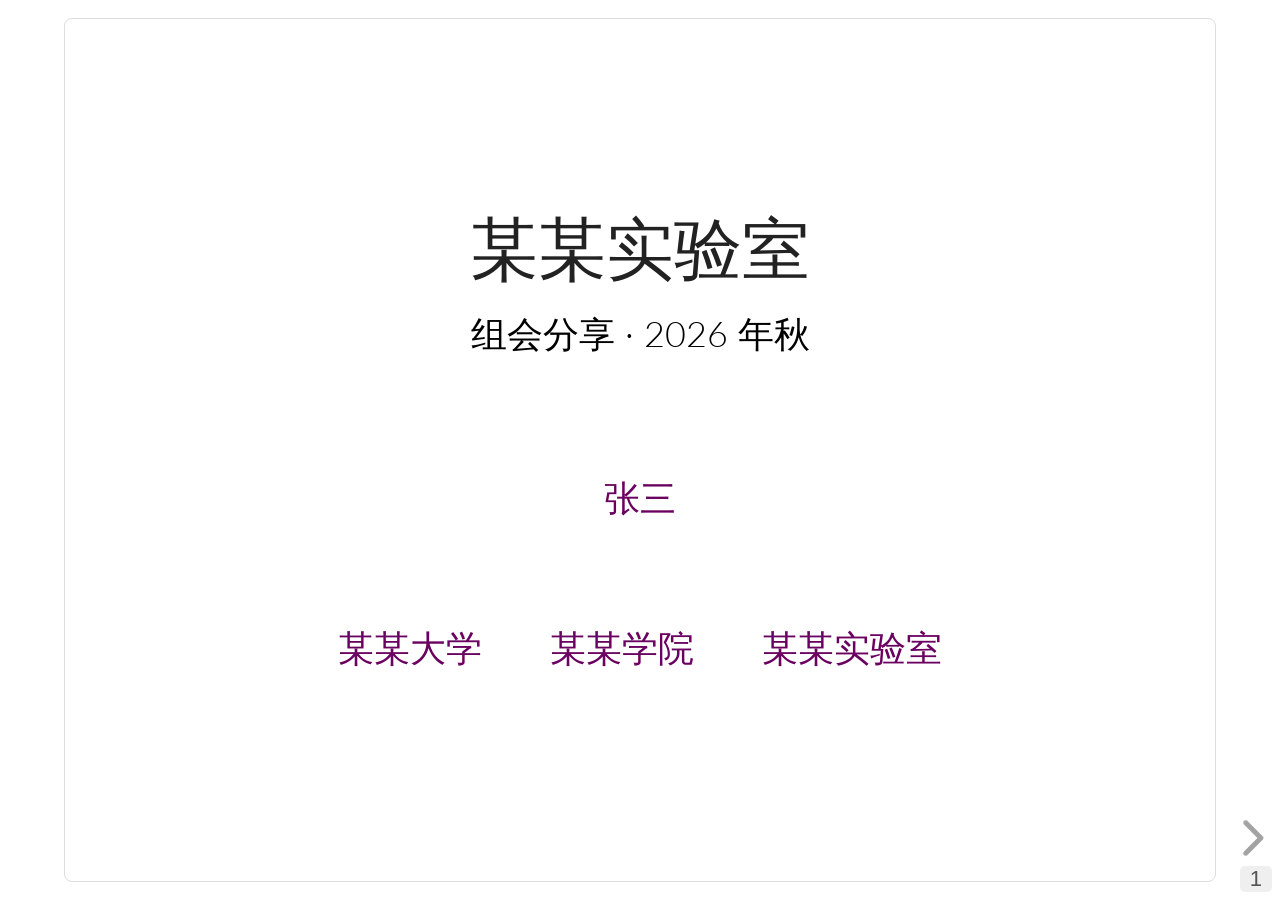
<file: index.html>
<!DOCTYPE html>
<html lang="zh-CN">

<head>
    <meta charset="UTF-8">
    <meta name="viewport"
        content="width=device-width, user-scalable=no, initial-scale=1.0, maximum-scale=1.0, minimum-scale=1.0">
    <meta http-equiv="X-UA-Compatible" content="ie=edge">
    <link href="./static/css/base.css" rel="stylesheet">
    <link href="./static/css/tailwind.min.css" rel="stylesheet">
    <link href="https://fonts.font.im/css?family=Source+Serif+Pro%7CLato%7CInconsolata" rel="stylesheet"
        type="text/css">
    <title> 某某实验室 · 组会分享 </title>
    <!-- browser favicon -->
    <link rel="shortcut icon" href="./static/img/favicon.png">
    <style>
        .font-sans {
            font-family: 'Lato', 'SimHei', 'STHeiti', 'SimHei', 'Serif';
        }

        .font-serif {
            font-family: 'Source Serif Pro', 'Songti SC', 'SimSun', 'Serif', serif;
        }
    </style>
    <!-- <link rel="stylesheet" href="https://jyywiki.cn/static/katex/katex.min.css">
    <script defer src="https://jyywiki.cn/static/katex/katex.min.js"></script> -->
    <link rel="stylesheet" href="./static/katex/katex.min.css">
    <script defer src="./static/katex/katex.min.js"></script>
    <!-- <script defer src="https://jyywiki.cn/static/katex/auto-render.min.js"
        integrity="sha384-+VBxd3r6XgURycqtZ117nYw44OOcIax56Z4dCRWbxyPt0Koah1uHoK0o4+/RRE05"
        crossorigin="anonymous"></script> -->
    <script defer src="./static/katex/auto-render.min.js"></script>
    <script>
        document.addEventListener("DOMContentLoaded", function () {
            renderMathInElement(document.body, {
                // customised options
                // &#8226; auto-render specific keys, e.g.:
                delimiters: [
                    { left: '$$', right: '$$', display: true },
                    { left: '$', right: '$', display: false },
                    { left: '\\(', right: '\\)', display: false },
                    { left: '\\[', right: '\\]', display: true }
                ],
                // &#8226; rendering keys, e.g.:
                throwOnError: false
            });
        });
    </script>

    <link rel="stylesheet" href="./static/reveal/reveal.css">
    <link rel="stylesheet" href="./static/reveal/theme/simple.css" id="theme">
    <link rel="stylesheet" href="./static/jyy/jyy.css">
    <!-- 换主题只需要改 custom.css：主色、字体、页码、控件都在里面 -->
    <link rel="stylesheet" href="./static/jyy/custom.css">

</head>

<body class="d-flex flex-column h-100">

    <div class="reveal">
        <div class="slides">
            <section><section><div class="center middle"><div style="width:100%"><div><h1 id="_1" class="text-2xl mt-2 font-sans">某某实验室</h1>
<p class="center font-serif my-1">组会分享 · 2026 年秋</p><p class="font-serif my-1">
    <include src="Slides_Author">
        <div class="py-16">
            <p class="font-serif my-1">
                <a href="https://example.com/" class="author-link" target="_blank" rel="noopener">
                    张三
                </a>
            </p>
        </div>
        <div class="row">
            
            <div class="author-affiliation">
                <a href="https://example.com/" class="author-link" target="_blank" rel="noopener">
                    <p class="font-serif my-1">
                        某某大学
                    </p>
                    
                </a>
            </div>
            
            <div class="author-affiliation">
                <a href="https://example.com/" class="author-link" target="_blank" rel="noopener">
                    <p class="font-serif my-1">
                        某某学院
                    </p>
                    
                </a>
            </div>
            
            <div class="author-affiliation">
                <a href="https://example.com/" class="author-link" target="_blank" rel="noopener">
                    <p class="font-serif my-1">
                        某某实验室
                    </p>
                    
                </a>
            </div>
            
        </div>
    </include>
</p></div></div></div></section></section><section><section><div class="center middle"><div style="width:100%"><div><h1 id="_1" class="text-2xl mt-2 font-sans">我们是谁</h1></div></div></div></section><section><div><h2 id="_1" class="text-xl mt-2 pb-2 font-sans">我是谁？</h2>
<p class="font-serif my-1"><img class="float-right" src="./static/img/1d51b7cbe9c4405fa38195cc9047a9f9.jpg" width="250px"/></p>
<p class="font-serif my-1"><del>努力成为卷王的临时工 ✖️</del> (<a href="https://example.com/">某某实验室</a> ✔)</p>
<ul class="list-disc font-serif">
<li class="ml-8">研究方向：[方向一] / [方向二]</li>
<li class="ml-8">[代表论文、项目或开源作品]</li>
<li class="ml-8">[一句你希望被记住的话]</li>
</ul>
<hr/>

<p class="font-serif my-1">[项目 / 组织]</p>
<ul class="list-disc font-serif">
<li class="ml-8">[一句话说明它解决了什么问题]</li>
</ul>
<hr/>

<p class="font-serif my-1">[教学 / 竞赛 / 社区]</p>
<ul class="list-disc font-serif">
<li class="ml-8">[一行一条，建议不超过三条]</li>
</ul></div></section><section><div><h2 id="_1" class="text-xl mt-2 pb-2 font-sans">我们在做什么</h2>
<ul class="list-disc font-serif">
<li class="ml-8"><strong>[方向一]</strong>：一句话说清楚问题、方法和结果</li>
<li class="ml-8"><strong>[方向二]</strong>：一句话说清楚问题、方法和结果</li>
<li class="ml-8"><strong>[方向三]</strong>：一句话说清楚问题、方法和结果</li>
</ul>
<hr/>

<p class="font-serif my-1">最近的代表工作</p>
<ul class="list-disc font-serif">
<li class="ml-8">[Paper / Project 1]：一句话贡献</li>
<li class="ml-8">[Paper / Project 2]：一句话贡献</li>
</ul></div></section></section><section><section><div class="center middle"><div style="width:100%"><div><h1 id="_1" class="text-2xl mt-2 font-sans">一些细节</h1></div></div></div></section><section><div><h2 id="_1" class="text-xl mt-2 pb-2 font-sans">代码可以直接放</h2>
<div class="codehilite"><pre class="bg-gray-100 overflow-x-auto rounded p-2 mb-2 mt-2"><span/><code><span class="k">def</span><span class="w"> </span><span class="nf">hello</span><span class="p">(</span><span class="n">name</span><span class="p">:</span> <span class="nb">str</span><span class="p">)</span> <span class="o">-&gt;</span> <span class="nb">str</span><span class="p">:</span>
<span class="w">    </span><span class="sd">"""幻灯片里的代码块会自动高亮。"""</span>
    <span class="k">return</span> <span class="sa">f</span><span class="s2">"hello, </span><span class="si">{</span><span class="n">name</span><span class="si">}</span><span class="s2">"</span>
</code></pre></div>

<ul class="list-disc font-serif">
<li class="ml-8">支持行内公式 $O(n\log n)$</li>
<li class="ml-8">支持列表、表格、引用、图片</li>
</ul></div></section><section><div><h2 id="_1" class="text-xl mt-2 pb-2 font-sans">公式也可以</h2>
<p class="font-serif my-1">$$
T(n) = 2T(n/2) + O(n) = O(n\log n)
$$</p>
<ul class="list-disc font-serif">
<li class="ml-8">用 <code>$...$</code> 写行内公式，用 <code>$$...$$</code> 写块级公式</li>
<li class="ml-8">渲染由本地 KaTeX 完成，不依赖网络</li>
</ul></div></section></section><section><section><div class="center middle"><div style="width:100%"><div><h1 id="_1" class="text-2xl mt-2 font-sans">加入我们</h1>
<h2 id="_2" class="text-xl mt-2 pb-2 font-sans">联系方式</h2>
<ul class="list-disc font-serif">
<li class="ml-8">邮箱：<code>you@example.com</code></li>
<li class="ml-8">主页：https://example.com</li>
<li class="ml-8">地址：某某大学某某楼 101</li>
</ul></div></div></div></section></section><section><section><div class="center middle"><div style="width:100%"><div><h1 id="_1" class="text-2xl mt-2 font-sans">谢谢</h1>
<p class="center font-serif my-1">欢迎提问 / 交流 / 合作</p></div></div></div></section></section>
        </div>
    </div>

    <script src="./static/reveal/reveal.js"></script>

    <script>
        Reveal.initialize({

            // 4:3 = 1024x768；如果要 16:9，改成 1280x720，
            // 同时把 jyy.css 里 .middle 的 height: 728px 改成 680px
            width: 1024, height: 768,

            // 'c' = 只显示当前页码；'c/t' = 当前页/总页数；true = 横.纵编号
            slideNumber: 'c',
            controlsTutorial: false,
            progress: false,
            hash: true,
            center: false,
            autoAnimateUnmatched: true,
            autoAnimateEasing: 'ease-out',
            autoAnimateDuration: 0.3,
            transitionSpeed: 'fast'
        });
    </script>
</body>

</html>
</file>
<file: static/css/base.css>
.watermark {
  position: fixed;
  opacity: 0.1;
  font-size: 128px;
  width: 100%;
  text-align: center;
  z-index: 1000;
  pointer-events: none;
}

.reveal .katex {
  font-size: 100%;
}

red { color: red; }
green { color: green; }
blue { color: blue; }

.codehilite .hll { background-color: #ffffcc }
.codehilite .c { color: #408080; font-style: italic } /* Comment */
.codehilite .err { border: 1px solid #FF0000 } /* Error */
.codehilite .k { color: #008000; font-weight: bold } /* Keyword */
.codehilite .o { color: #666666 } /* Operator */
.codehilite .ch { color: #408080; font-style: italic } /* Comment.Hashbang */
.codehilite .cm { color: #408080; font-style: italic } /* Comment.Multiline */
.codehilite .cp { color: #BC7A00 } /* Comment.Preproc */
.codehilite .cpf { color: #408080; font-style: italic } /* Comment.PreprocFile */
.codehilite .c1 { color: #408080; font-style: italic } /* Comment.Single */
.codehilite .cs { color: #408080; font-style: italic } /* Comment.Special */
.codehilite .gd { color: #A00000 } /* Generic.Deleted */
.codehilite .ge { font-style: italic } /* Generic.Emph */
.codehilite .gr { color: #FF0000 } /* Generic.Error */
.codehilite .gh { color: #000080; font-weight: bold } /* Generic.Heading */
.codehilite .gi { color: #00A000 } /* Generic.Inserted */
.codehilite .go { color: #888888 } /* Generic.Output */
.codehilite .gp { color: #000080; font-weight: bold } /* Generic.Prompt */
.codehilite .gs { font-weight: bold } /* Generic.Strong */
.codehilite .gu { color: #800080; font-weight: bold } /* Generic.Subheading */
.codehilite .gt { color: #0044DD } /* Generic.Traceback */
.codehilite .kc { color: #008000; font-weight: bold } /* Keyword.Constant */
.codehilite .kd { color: #008000; font-weight: bold } /* Keyword.Declaration */
.codehilite .kn { color: #008000; font-weight: bold } /* Keyword.Namespace */
.codehilite .kp { color: #008000 } /* Keyword.Pseudo */
.codehilite .kr { color: #008000; font-weight: bold } /* Keyword.Reserved */
.codehilite .kt { color: #B00040 } /* Keyword.Type */
.codehilite .m { color: #666666 } /* Literal.Number */
.codehilite .s { color: #BA2121 } /* Literal.String */
.codehilite .na { color: #7D9029 } /* Name.Attribute */
.codehilite .nb { color: #008000 } /* Name.Builtin */
.codehilite .nc { color: #0000FF; font-weight: bold } /* Name.Class */
.codehilite .no { color: #880000 } /* Name.Constant */
.codehilite .nd { color: #AA22FF } /* Name.Decorator */
.codehilite .ni { color: #999999; font-weight: bold } /* Name.Entity */
.codehilite .ne { color: #D2413A; font-weight: bold } /* Name.Exception */
.codehilite .nf { color: #0000FF } /* Name.Function */
.codehilite .nl { color: #A0A000 } /* Name.Label */
.codehilite .nn { color: #0000FF; font-weight: bold } /* Name.Namespace */
.codehilite .nt { color: #008000; font-weight: bold } /* Name.Tag */
.codehilite .nv { color: #19177C } /* Name.Variable */
.codehilite .ow { color: #AA22FF; font-weight: bold } /* Operator.Word */
.codehilite .w { color: #bbbbbb } /* Text.Whitespace */
.codehilite .mb { color: #666666 } /* Literal.Number.Bin */
.codehilite .mf { color: #666666 } /* Literal.Number.Float */
.codehilite .mh { color: #666666 } /* Literal.Number.Hex */
.codehilite .mi { color: #666666 } /* Literal.Number.Integer */
.codehilite .mo { color: #666666 } /* Literal.Number.Oct */
.codehilite .sa { color: #BA2121 } /* Literal.String.Affix */
.codehilite .sb { color: #BA2121 } /* Literal.String.Backtick */
.codehilite .sc { color: #BA2121 } /* Literal.String.Char */
.codehilite .dl { color: #BA2121 } /* Literal.String.Delimiter */
.codehilite .sd { color: #BA2121; font-style: italic } /* Literal.String.Doc */
.codehilite .s2 { color: #BA2121 } /* Literal.String.Double */
.codehilite .se { color: #BB6622; font-weight: bold } /* Literal.String.Escape */
.codehilite .sh { color: #BA2121 } /* Literal.String.Heredoc */
.codehilite .si { color: #BB6688; font-weight: bold } /* Literal.String.Interpol */
.codehilite .sx { color: #008000 } /* Literal.String.Other */
.codehilite .sr { color: #BB6688 } /* Literal.String.Regex */
.codehilite .s1 { color: #BA2121 } /* Literal.String.Single */
.codehilite .ss { color: #19177C } /* Literal.String.Symbol */
.codehilite .bp { color: #008000 } /* Name.Builtin.Pseudo */
.codehilite .fm { color: #0000FF } /* Name.Function.Magic */
.codehilite .vc { color: #19177C } /* Name.Variable.Class */
.codehilite .vg { color: #19177C } /* Name.Variable.Global */
.codehilite .vi { color: #19177C } /* Name.Variable.Instance */
.codehilite .vm { color: #19177C } /* Name.Variable.Magic */
.codehilite .il { color: #666666 } /* Literal.Number.Integer.Long */
</file>
<file: static/reveal/reveal.css>
/*!
* reveal.js 4.0.2
* https://revealjs.com
* MIT licensed
*
* Copyright (C) 2020 Hakim El Hattab, https://hakim.se
*/
.reveal .r-stretch,.reveal .stretch{max-width:none;max-height:none}.reveal pre.r-stretch code,.reveal pre.stretch code{height:100%;max-height:100%;box-sizing:border-box}.reveal .r-stack{display:grid}.reveal .r-stack>*{grid-area:1/1;margin:auto}.reveal .r-hstack,.reveal .r-vstack{display:flex}.reveal .r-vstack{flex-direction:column;align-items:center;justify-content:center}.reveal .r-hstack{flex-direction:row;align-items:center;justify-content:center}.reveal .items-stretch{align-items:stretch}.reveal .items-start{align-items:flex-start}.reveal .items-center{align-items:center}.reveal .items-end{align-items:flex-end}.reveal .justify-between{justify-content:space-between}.reveal .justify-around{justify-content:space-around}.reveal .justify-start{justify-content:flex-start}.reveal .justify-center{justify-content:center}.reveal .justify-end{justify-content:flex-end}html.reveal-full-page{width:100%;height:100%;height:100vh;height:calc(var(--vh,1vh) * 100);overflow:hidden}.reveal-viewport{height:100%;overflow:hidden;position:relative;line-height:1;margin:0;background-color:#fff;color:#000}.reveal .slides section .fragment{opacity:0;visibility:hidden;transition:all .2s ease;will-change:opacity}.reveal .slides section .fragment.visible{opacity:1;visibility:inherit}.reveal .slides section .fragment.disabled{transition:none}.reveal .slides section .fragment.grow{opacity:1;visibility:inherit}.reveal .slides section .fragment.grow.visible{transform:scale(1.3)}.reveal .slides section .fragment.shrink{opacity:1;visibility:inherit}.reveal .slides section .fragment.shrink.visible{transform:scale(.7)}.reveal .slides section .fragment.zoom-in{transform:scale(.1)}.reveal .slides section .fragment.zoom-in.visible{transform:none}.reveal .slides section .fragment.fade-out{opacity:1;visibility:inherit}.reveal .slides section .fragment.fade-out.visible{opacity:0;visibility:hidden}.reveal .slides section .fragment.semi-fade-out{opacity:1;visibility:inherit}.reveal .slides section .fragment.semi-fade-out.visible{opacity:.5;visibility:inherit}.reveal .slides section .fragment.strike{opacity:1;visibility:inherit}.reveal .slides section .fragment.strike.visible{text-decoration:line-through}.reveal .slides section .fragment.fade-up{transform:translate(0,40px)}.reveal .slides section .fragment.fade-up.visible{transform:translate(0,0)}.reveal .slides section .fragment.fade-down{transform:translate(0,-40px)}.reveal .slides section .fragment.fade-down.visible{transform:translate(0,0)}.reveal .slides section .fragment.fade-right{transform:translate(-40px,0)}.reveal .slides section .fragment.fade-right.visible{transform:translate(0,0)}.reveal .slides section .fragment.fade-left{transform:translate(40px,0)}.reveal .slides section .fragment.fade-left.visible{transform:translate(0,0)}.reveal .slides section .fragment.current-visible,.reveal .slides section .fragment.fade-in-then-out{opacity:0;visibility:hidden}.reveal .slides section .fragment.current-visible.current-fragment,.reveal .slides section .fragment.fade-in-then-out.current-fragment{opacity:1;visibility:inherit}.reveal .slides section .fragment.fade-in-then-semi-out{opacity:0;visibility:hidden}.reveal .slides section .fragment.fade-in-then-semi-out.visible{opacity:.5;visibility:inherit}.reveal .slides section .fragment.fade-in-then-semi-out.current-fragment{opacity:1;visibility:inherit}.reveal .slides section .fragment.highlight-blue,.reveal .slides section .fragment.highlight-current-blue,.reveal .slides section .fragment.highlight-current-green,.reveal .slides section .fragment.highlight-current-red,.reveal .slides section .fragment.highlight-green,.reveal .slides section .fragment.highlight-red{opacity:1;visibility:inherit}.reveal .slides section .fragment.highlight-red.visible{color:#ff2c2d}.reveal .slides section .fragment.highlight-green.visible{color:#17ff2e}.reveal .slides section .fragment.highlight-blue.visible{color:#1b91ff}.reveal .slides section .fragment.highlight-current-red.current-fragment{color:#ff2c2d}.reveal .slides section .fragment.highlight-current-green.current-fragment{color:#17ff2e}.reveal .slides section .fragment.highlight-current-blue.current-fragment{color:#1b91ff}.reveal:after{content:'';font-style:italic}.reveal iframe{z-index:1}.reveal a{position:relative}@keyframes bounce-right{0%,10%,25%,40%,50%{transform:translateX(0)}20%{transform:translateX(10px)}30%{transform:translateX(-5px)}}@keyframes bounce-left{0%,10%,25%,40%,50%{transform:translateX(0)}20%{transform:translateX(-10px)}30%{transform:translateX(5px)}}@keyframes bounce-down{0%,10%,25%,40%,50%{transform:translateY(0)}20%{transform:translateY(10px)}30%{transform:translateY(-5px)}}.reveal .controls{display:none;position:absolute;top:auto;bottom:12px;right:12px;left:auto;z-index:11;color:#000;pointer-events:none;font-size:10px}.reveal .controls button{position:absolute;padding:0;background-color:transparent;border:0;outline:0;cursor:pointer;color:currentColor;transform:scale(.9999);transition:color .2s ease,opacity .2s ease,transform .2s ease;z-index:2;pointer-events:auto;font-size:inherit;visibility:hidden;opacity:0;-webkit-appearance:none;-webkit-tap-highlight-color:transparent}.reveal .controls .controls-arrow:after,.reveal .controls .controls-arrow:before{content:'';position:absolute;top:0;left:0;width:2.6em;height:.5em;border-radius:.25em;background-color:currentColor;transition:all .15s ease,background-color .8s ease;transform-origin:.2em 50%;will-change:transform}.reveal .controls .controls-arrow{position:relative;width:3.6em;height:3.6em}.reveal .controls .controls-arrow:before{transform:translateX(.5em) translateY(1.55em) rotate(45deg)}.reveal .controls .controls-arrow:after{transform:translateX(.5em) translateY(1.55em) rotate(-45deg)}.reveal .controls .controls-arrow:hover:before{transform:translateX(.5em) translateY(1.55em) rotate(40deg)}.reveal .controls .controls-arrow:hover:after{transform:translateX(.5em) translateY(1.55em) rotate(-40deg)}.reveal .controls .controls-arrow:active:before{transform:translateX(.5em) translateY(1.55em) rotate(36deg)}.reveal .controls .controls-arrow:active:after{transform:translateX(.5em) translateY(1.55em) rotate(-36deg)}.reveal .controls .navigate-left{right:6.4em;bottom:3.2em;transform:translateX(-10px)}.reveal .controls .navigate-left.highlight{animation:bounce-left 2s 50 both ease-out}.reveal .controls .navigate-right{right:0;bottom:3.2em;transform:translateX(10px)}.reveal .controls .navigate-right .controls-arrow{transform:rotate(180deg)}.reveal .controls .navigate-right.highlight{animation:bounce-right 2s 50 both ease-out}.reveal .controls .navigate-up{right:3.2em;bottom:6.4em;transform:translateY(-10px)}.reveal .controls .navigate-up .controls-arrow{transform:rotate(90deg)}.reveal .controls .navigate-down{right:3.2em;bottom:-1.4em;padding-bottom:1.4em;transform:translateY(10px)}.reveal .controls .navigate-down .controls-arrow{transform:rotate(-90deg)}.reveal .controls .navigate-down.highlight{animation:bounce-down 2s 50 both ease-out}.reveal .controls[data-controls-back-arrows=faded] .navigate-up.enabled{opacity:.3}.reveal .controls[data-controls-back-arrows=faded] .navigate-up.enabled:hover{opacity:1}.reveal .controls[data-controls-back-arrows=hidden] .navigate-up.enabled{opacity:0;visibility:hidden}.reveal .controls .enabled{visibility:visible;opacity:.9;cursor:pointer;transform:none}.reveal .controls .enabled.fragmented{opacity:.5}.reveal .controls .enabled.fragmented:hover,.reveal .controls .enabled:hover{opacity:1}.reveal:not(.rtl) .controls[data-controls-back-arrows=faded] .navigate-left.enabled{opacity:.3}.reveal:not(.rtl) .controls[data-controls-back-arrows=faded] .navigate-left.enabled:hover{opacity:1}.reveal:not(.rtl) .controls[data-controls-back-arrows=hidden] .navigate-left.enabled{opacity:0;visibility:hidden}.reveal.rtl .controls[data-controls-back-arrows=faded] .navigate-right.enabled{opacity:.3}.reveal.rtl .controls[data-controls-back-arrows=faded] .navigate-right.enabled:hover{opacity:1}.reveal.rtl .controls[data-controls-back-arrows=hidden] .navigate-right.enabled{opacity:0;visibility:hidden}.reveal[data-navigation-mode=linear].has-horizontal-slides .navigate-down,.reveal[data-navigation-mode=linear].has-horizontal-slides .navigate-up{display:none}.reveal:not(.has-vertical-slides) .controls .navigate-left,.reveal[data-navigation-mode=linear].has-horizontal-slides .navigate-left{bottom:1.4em;right:5.5em}.reveal:not(.has-vertical-slides) .controls .navigate-right,.reveal[data-navigation-mode=linear].has-horizontal-slides .navigate-right{bottom:1.4em;right:.5em}.reveal:not(.has-horizontal-slides) .controls .navigate-up{right:1.4em;bottom:5em}.reveal:not(.has-horizontal-slides) .controls .navigate-down{right:1.4em;bottom:.5em}.reveal.has-dark-background .controls{color:#fff}.reveal.has-light-background .controls{color:#000}.reveal.no-hover .controls .controls-arrow:active:before,.reveal.no-hover .controls .controls-arrow:hover:before{transform:translateX(.5em) translateY(1.55em) rotate(45deg)}.reveal.no-hover .controls .controls-arrow:active:after,.reveal.no-hover .controls .controls-arrow:hover:after{transform:translateX(.5em) translateY(1.55em) rotate(-45deg)}@media screen and (min-width:500px){.reveal .controls[data-controls-layout=edges]{top:0;right:0;bottom:0;left:0}.reveal .controls[data-controls-layout=edges] .navigate-down,.reveal .controls[data-controls-layout=edges] .navigate-left,.reveal .controls[data-controls-layout=edges] .navigate-right,.reveal .controls[data-controls-layout=edges] .navigate-up{bottom:auto;right:auto}.reveal .controls[data-controls-layout=edges] .navigate-left{top:50%;left:.8em;margin-top:-1.8em}.reveal .controls[data-controls-layout=edges] .navigate-right{top:50%;right:.8em;margin-top:-1.8em}.reveal .controls[data-controls-layout=edges] .navigate-up{top:.8em;left:50%;margin-left:-1.8em}.reveal .controls[data-controls-layout=edges] .navigate-down{bottom:-.3em;left:50%;margin-left:-1.8em}}.reveal .progress{position:absolute;display:none;height:3px;width:100%;bottom:0;left:0;z-index:10;background-color:rgba(0,0,0,.2);color:#fff}.reveal .progress:after{content:'';display:block;position:absolute;height:10px;width:100%;top:-10px}.reveal .progress span{display:block;height:100%;width:100%;background-color:currentColor;transition:transform .8s cubic-bezier(.26,.86,.44,.985);transform-origin:0 0;transform:scaleX(0)}.reveal .slide-number{position:absolute;display:block;right:8px;bottom:8px;z-index:31;font-family:Helvetica,sans-serif;font-size:12px;line-height:1;color:#fff;background-color:rgba(0,0,0,.4);padding:5px}.reveal .slide-number a{color:currentColor}.reveal .slide-number-delimiter{margin:0 3px}.reveal{position:relative;width:100%;height:100%;overflow:hidden;touch-action:pinch-zoom}.reveal.embedded{touch-action:pan-y}.reveal .slides{position:absolute;width:100%;height:100%;top:0;right:0;bottom:0;left:0;margin:auto;pointer-events:none;overflow:visible;z-index:1;text-align:center;perspective:600px;perspective-origin:50% 40%}.reveal .slides>section{perspective:600px}.reveal .slides>section,.reveal .slides>section>section{display:none;position:absolute;width:100%;padding:20px 0;pointer-events:auto;z-index:10;transform-style:flat;transition:transform-origin .8s cubic-bezier(.26,.86,.44,.985),transform .8s cubic-bezier(.26,.86,.44,.985),visibility .8s cubic-bezier(.26,.86,.44,.985),opacity .8s cubic-bezier(.26,.86,.44,.985)}.reveal[data-transition-speed=fast] .slides section{transition-duration:.4s}.reveal[data-transition-speed=slow] .slides section{transition-duration:1.2s}.reveal .slides section[data-transition-speed=fast]{transition-duration:.4s}.reveal .slides section[data-transition-speed=slow]{transition-duration:1.2s}.reveal .slides>section.stack{padding-top:0;padding-bottom:0;pointer-events:none;height:100%}.reveal .slides>section.present,.reveal .slides>section>section.present{display:block;z-index:11;opacity:1}.reveal .slides>section:empty,.reveal .slides>section>section:empty,.reveal .slides>section>section[data-background-interactive],.reveal .slides>section[data-background-interactive]{pointer-events:none}.reveal.center,.reveal.center .slides,.reveal.center .slides section{min-height:0!important}.reveal .slides>section:not(.present),.reveal .slides>section>section:not(.present){pointer-events:none}.reveal.overview .slides>section,.reveal.overview .slides>section>section{pointer-events:auto}.reveal .slides>section.future,.reveal .slides>section.past,.reveal .slides>section>section.future,.reveal .slides>section>section.past{opacity:0}.reveal.slide section{-webkit-backface-visibility:hidden;backface-visibility:hidden}.reveal .slides>section[data-transition=slide].past,.reveal .slides>section[data-transition~=slide-out].past,.reveal.slide .slides>section:not([data-transition]).past{transform:translate(-150%,0)}.reveal .slides>section[data-transition=slide].future,.reveal .slides>section[data-transition~=slide-in].future,.reveal.slide .slides>section:not([data-transition]).future{transform:translate(150%,0)}.reveal .slides>section>section[data-transition=slide].past,.reveal .slides>section>section[data-transition~=slide-out].past,.reveal.slide .slides>section>section:not([data-transition]).past{transform:translate(0,-150%)}.reveal .slides>section>section[data-transition=slide].future,.reveal .slides>section>section[data-transition~=slide-in].future,.reveal.slide .slides>section>section:not([data-transition]).future{transform:translate(0,150%)}.reveal.linear section{-webkit-backface-visibility:hidden;backface-visibility:hidden}.reveal .slides>section[data-transition=linear].past,.reveal .slides>section[data-transition~=linear-out].past,.reveal.linear .slides>section:not([data-transition]).past{transform:translate(-150%,0)}.reveal .slides>section[data-transition=linear].future,.reveal .slides>section[data-transition~=linear-in].future,.reveal.linear .slides>section:not([data-transition]).future{transform:translate(150%,0)}.reveal .slides>section>section[data-transition=linear].past,.reveal .slides>section>section[data-transition~=linear-out].past,.reveal.linear .slides>section>section:not([data-transition]).past{transform:translate(0,-150%)}.reveal .slides>section>section[data-transition=linear].future,.reveal .slides>section>section[data-transition~=linear-in].future,.reveal.linear .slides>section>section:not([data-transition]).future{transform:translate(0,150%)}.reveal .slides section[data-transition=default].stack,.reveal.default .slides section.stack{transform-style:preserve-3d}.reveal .slides>section[data-transition=default].past,.reveal .slides>section[data-transition~=default-out].past,.reveal.default .slides>section:not([data-transition]).past{transform:translate3d(-100%,0,0) rotateY(-90deg) translate3d(-100%,0,0)}.reveal .slides>section[data-transition=default].future,.reveal .slides>section[data-transition~=default-in].future,.reveal.default .slides>section:not([data-transition]).future{transform:translate3d(100%,0,0) rotateY(90deg) translate3d(100%,0,0)}.reveal .slides>section>section[data-transition=default].past,.reveal .slides>section>section[data-transition~=default-out].past,.reveal.default .slides>section>section:not([data-transition]).past{transform:translate3d(0,-300px,0) rotateX(70deg) translate3d(0,-300px,0)}.reveal .slides>section>section[data-transition=default].future,.reveal .slides>section>section[data-transition~=default-in].future,.reveal.default .slides>section>section:not([data-transition]).future{transform:translate3d(0,300px,0) rotateX(-70deg) translate3d(0,300px,0)}.reveal .slides section[data-transition=convex].stack,.reveal.convex .slides section.stack{transform-style:preserve-3d}.reveal .slides>section[data-transition=convex].past,.reveal .slides>section[data-transition~=convex-out].past,.reveal.convex .slides>section:not([data-transition]).past{transform:translate3d(-100%,0,0) rotateY(-90deg) translate3d(-100%,0,0)}.reveal .slides>section[data-transition=convex].future,.reveal .slides>section[data-transition~=convex-in].future,.reveal.convex .slides>section:not([data-transition]).future{transform:translate3d(100%,0,0) rotateY(90deg) translate3d(100%,0,0)}.reveal .slides>section>section[data-transition=convex].past,.reveal .slides>section>section[data-transition~=convex-out].past,.reveal.convex .slides>section>section:not([data-transition]).past{transform:translate3d(0,-300px,0) rotateX(70deg) translate3d(0,-300px,0)}.reveal .slides>section>section[data-transition=convex].future,.reveal .slides>section>section[data-transition~=convex-in].future,.reveal.convex .slides>section>section:not([data-transition]).future{transform:translate3d(0,300px,0) rotateX(-70deg) translate3d(0,300px,0)}.reveal .slides section[data-transition=concave].stack,.reveal.concave .slides section.stack{transform-style:preserve-3d}.reveal .slides>section[data-transition=concave].past,.reveal .slides>section[data-transition~=concave-out].past,.reveal.concave .slides>section:not([data-transition]).past{transform:translate3d(-100%,0,0) rotateY(90deg) translate3d(-100%,0,0)}.reveal .slides>section[data-transition=concave].future,.reveal .slides>section[data-transition~=concave-in].future,.reveal.concave .slides>section:not([data-transition]).future{transform:translate3d(100%,0,0) rotateY(-90deg) translate3d(100%,0,0)}.reveal .slides>section>section[data-transition=concave].past,.reveal .slides>section>section[data-transition~=concave-out].past,.reveal.concave .slides>section>section:not([data-transition]).past{transform:translate3d(0,-80%,0) rotateX(-70deg) translate3d(0,-80%,0)}.reveal .slides>section>section[data-transition=concave].future,.reveal .slides>section>section[data-transition~=concave-in].future,.reveal.concave .slides>section>section:not([data-transition]).future{transform:translate3d(0,80%,0) rotateX(70deg) translate3d(0,80%,0)}.reveal .slides section[data-transition=zoom],.reveal.zoom .slides section:not([data-transition]){transition-timing-function:ease}.reveal .slides>section[data-transition=zoom].past,.reveal .slides>section[data-transition~=zoom-out].past,.reveal.zoom .slides>section:not([data-transition]).past{visibility:hidden;transform:scale(16)}.reveal .slides>section[data-transition=zoom].future,.reveal .slides>section[data-transition~=zoom-in].future,.reveal.zoom .slides>section:not([data-transition]).future{visibility:hidden;transform:scale(.2)}.reveal .slides>section>section[data-transition=zoom].past,.reveal .slides>section>section[data-transition~=zoom-out].past,.reveal.zoom .slides>section>section:not([data-transition]).past{transform:scale(16)}.reveal .slides>section>section[data-transition=zoom].future,.reveal .slides>section>section[data-transition~=zoom-in].future,.reveal.zoom .slides>section>section:not([data-transition]).future{transform:scale(.2)}.reveal.cube .slides{perspective:1300px}.reveal.cube .slides section{padding:30px;min-height:700px;-webkit-backface-visibility:hidden;backface-visibility:hidden;box-sizing:border-box;transform-style:preserve-3d}.reveal.center.cube .slides section{min-height:0}.reveal.cube .slides section:not(.stack):before{content:'';position:absolute;display:block;width:100%;height:100%;left:0;top:0;background:rgba(0,0,0,.1);border-radius:4px;transform:translateZ(-20px)}.reveal.cube .slides section:not(.stack):after{content:'';position:absolute;display:block;width:90%;height:30px;left:5%;bottom:0;background:0 0;z-index:1;border-radius:4px;box-shadow:0 95px 25px rgba(0,0,0,.2);transform:translateZ(-90px) rotateX(65deg)}.reveal.cube .slides>section.stack{padding:0;background:0 0}.reveal.cube .slides>section.past{transform-origin:100% 0;transform:translate3d(-100%,0,0) rotateY(-90deg)}.reveal.cube .slides>section.future{transform-origin:0 0;transform:translate3d(100%,0,0) rotateY(90deg)}.reveal.cube .slides>section>section.past{transform-origin:0 100%;transform:translate3d(0,-100%,0) rotateX(90deg)}.reveal.cube .slides>section>section.future{transform-origin:0 0;transform:translate3d(0,100%,0) rotateX(-90deg)}.reveal.page .slides{perspective-origin:0 50%;perspective:3000px}.reveal.page .slides section{padding:30px;min-height:700px;box-sizing:border-box;transform-style:preserve-3d}.reveal.page .slides section.past{z-index:12}.reveal.page .slides section:not(.stack):before{content:'';position:absolute;display:block;width:100%;height:100%;left:0;top:0;background:rgba(0,0,0,.1);transform:translateZ(-20px)}.reveal.page .slides section:not(.stack):after{content:'';position:absolute;display:block;width:90%;height:30px;left:5%;bottom:0;background:0 0;z-index:1;border-radius:4px;box-shadow:0 95px 25px rgba(0,0,0,.2);-webkit-transform:translateZ(-90px) rotateX(65deg)}.reveal.page .slides>section.stack{padding:0;background:0 0}.reveal.page .slides>section.past{transform-origin:0 0;transform:translate3d(-40%,0,0) rotateY(-80deg)}.reveal.page .slides>section.future{transform-origin:100% 0;transform:translate3d(0,0,0)}.reveal.page .slides>section>section.past{transform-origin:0 0;transform:translate3d(0,-40%,0) rotateX(80deg)}.reveal.page .slides>section>section.future{transform-origin:0 100%;transform:translate3d(0,0,0)}.reveal .slides section[data-transition=fade],.reveal.fade .slides section:not([data-transition]),.reveal.fade .slides>section>section:not([data-transition]){transform:none;transition:opacity .5s}.reveal.fade.overview .slides section,.reveal.fade.overview .slides>section>section{transition:none}.reveal .slides section[data-transition=none],.reveal.none .slides section:not([data-transition]){transform:none;transition:none}.reveal .pause-overlay{position:absolute;top:0;left:0;width:100%;height:100%;background:#000;visibility:hidden;opacity:0;z-index:100;transition:all 1s ease}.reveal .pause-overlay .resume-button{position:absolute;bottom:20px;right:20px;color:#ccc;border-radius:2px;padding:6px 14px;border:2px solid #ccc;font-size:16px;background:0 0;cursor:pointer}.reveal .pause-overlay .resume-button:hover{color:#fff;border-color:#fff}.reveal.paused .pause-overlay{visibility:visible;opacity:1}.reveal .no-transition,.reveal .no-transition *,.reveal .slides.disable-slide-transitions section{transition:none!important}.reveal .slides.disable-slide-transitions section{transform:none!important}.reveal .backgrounds{position:absolute;width:100%;height:100%;top:0;left:0;perspective:600px}.reveal .slide-background{display:none;position:absolute;width:100%;height:100%;opacity:0;visibility:hidden;overflow:hidden;background-color:rgba(0,0,0,0);transition:all .8s cubic-bezier(.26,.86,.44,.985)}.reveal .slide-background-content{position:absolute;width:100%;height:100%;background-position:50% 50%;background-repeat:no-repeat;background-size:cover}.reveal .slide-background.stack{display:block}.reveal .slide-background.present{opacity:1;visibility:visible;z-index:2}.print-pdf .reveal .slide-background{opacity:1!important;visibility:visible!important}.reveal .slide-background video{position:absolute;width:100%;height:100%;max-width:none;max-height:none;top:0;left:0;-o-object-fit:cover;object-fit:cover}.reveal .slide-background[data-background-size=contain] video{-o-object-fit:contain;object-fit:contain}.reveal>.backgrounds .slide-background[data-background-transition=none],.reveal[data-background-transition=none]>.backgrounds .slide-background{transition:none}.reveal>.backgrounds .slide-background[data-background-transition=slide],.reveal[data-background-transition=slide]>.backgrounds .slide-background{opacity:1;-webkit-backface-visibility:hidden;backface-visibility:hidden}.reveal>.backgrounds .slide-background.past[data-background-transition=slide],.reveal[data-background-transition=slide]>.backgrounds .slide-background.past{transform:translate(-100%,0)}.reveal>.backgrounds .slide-background.future[data-background-transition=slide],.reveal[data-background-transition=slide]>.backgrounds .slide-background.future{transform:translate(100%,0)}.reveal>.backgrounds .slide-background>.slide-background.past[data-background-transition=slide],.reveal[data-background-transition=slide]>.backgrounds .slide-background>.slide-background.past{transform:translate(0,-100%)}.reveal>.backgrounds .slide-background>.slide-background.future[data-background-transition=slide],.reveal[data-background-transition=slide]>.backgrounds .slide-background>.slide-background.future{transform:translate(0,100%)}.reveal>.backgrounds .slide-background.past[data-background-transition=convex],.reveal[data-background-transition=convex]>.backgrounds .slide-background.past{opacity:0;transform:translate3d(-100%,0,0) rotateY(-90deg) translate3d(-100%,0,0)}.reveal>.backgrounds .slide-background.future[data-background-transition=convex],.reveal[data-background-transition=convex]>.backgrounds .slide-background.future{opacity:0;transform:translate3d(100%,0,0) rotateY(90deg) translate3d(100%,0,0)}.reveal>.backgrounds .slide-background>.slide-background.past[data-background-transition=convex],.reveal[data-background-transition=convex]>.backgrounds .slide-background>.slide-background.past{opacity:0;transform:translate3d(0,-100%,0) rotateX(90deg) translate3d(0,-100%,0)}.reveal>.backgrounds .slide-background>.slide-background.future[data-background-transition=convex],.reveal[data-background-transition=convex]>.backgrounds .slide-background>.slide-background.future{opacity:0;transform:translate3d(0,100%,0) rotateX(-90deg) translate3d(0,100%,0)}.reveal>.backgrounds .slide-background.past[data-background-transition=concave],.reveal[data-background-transition=concave]>.backgrounds .slide-background.past{opacity:0;transform:translate3d(-100%,0,0) rotateY(90deg) translate3d(-100%,0,0)}.reveal>.backgrounds .slide-background.future[data-background-transition=concave],.reveal[data-background-transition=concave]>.backgrounds .slide-background.future{opacity:0;transform:translate3d(100%,0,0) rotateY(-90deg) translate3d(100%,0,0)}.reveal>.backgrounds .slide-background>.slide-background.past[data-background-transition=concave],.reveal[data-background-transition=concave]>.backgrounds .slide-background>.slide-background.past{opacity:0;transform:translate3d(0,-100%,0) rotateX(-90deg) translate3d(0,-100%,0)}.reveal>.backgrounds .slide-background>.slide-background.future[data-background-transition=concave],.reveal[data-background-transition=concave]>.backgrounds .slide-background>.slide-background.future{opacity:0;transform:translate3d(0,100%,0) rotateX(90deg) translate3d(0,100%,0)}.reveal>.backgrounds .slide-background[data-background-transition=zoom],.reveal[data-background-transition=zoom]>.backgrounds .slide-background{transition-timing-function:ease}.reveal>.backgrounds .slide-background.past[data-background-transition=zoom],.reveal[data-background-transition=zoom]>.backgrounds .slide-background.past{opacity:0;visibility:hidden;transform:scale(16)}.reveal>.backgrounds .slide-background.future[data-background-transition=zoom],.reveal[data-background-transition=zoom]>.backgrounds .slide-background.future{opacity:0;visibility:hidden;transform:scale(.2)}.reveal>.backgrounds .slide-background>.slide-background.past[data-background-transition=zoom],.reveal[data-background-transition=zoom]>.backgrounds .slide-background>.slide-background.past{opacity:0;visibility:hidden;transform:scale(16)}.reveal>.backgrounds .slide-background>.slide-background.future[data-background-transition=zoom],.reveal[data-background-transition=zoom]>.backgrounds .slide-background>.slide-background.future{opacity:0;visibility:hidden;transform:scale(.2)}.reveal[data-transition-speed=fast]>.backgrounds .slide-background{transition-duration:.4s}.reveal[data-transition-speed=slow]>.backgrounds .slide-background{transition-duration:1.2s}.reveal [data-auto-animate-target^=unmatched]{will-change:opacity}.reveal section[data-auto-animate]:not(.stack):not([data-auto-animate=running]) [data-auto-animate-target^=unmatched]{opacity:0}.reveal.overview{perspective-origin:50% 50%;perspective:700px}.reveal.overview .slides{-moz-transform-style:preserve-3d}.reveal.overview .slides section{height:100%;top:0!important;opacity:1!important;overflow:hidden;visibility:visible!important;cursor:pointer;box-sizing:border-box}.reveal.overview .slides section.present,.reveal.overview .slides section:hover{outline:10px solid rgba(150,150,150,.4);outline-offset:10px}.reveal.overview .slides section .fragment{opacity:1;transition:none}.reveal.overview .slides section:after,.reveal.overview .slides section:before{display:none!important}.reveal.overview .slides>section.stack{padding:0;top:0!important;background:0 0;outline:0;overflow:visible}.reveal.overview .backgrounds{perspective:inherit;-moz-transform-style:preserve-3d}.reveal.overview .backgrounds .slide-background{opacity:1;visibility:visible;outline:10px solid rgba(150,150,150,.1);outline-offset:10px}.reveal.overview .backgrounds .slide-background.stack{overflow:visible}.reveal.overview .slides section,.reveal.overview-deactivating .slides section{transition:none}.reveal.overview .backgrounds .slide-background,.reveal.overview-deactivating .backgrounds .slide-background{transition:none}.reveal.rtl .slides,.reveal.rtl .slides h1,.reveal.rtl .slides h2,.reveal.rtl .slides h3,.reveal.rtl .slides h4,.reveal.rtl .slides h5,.reveal.rtl .slides h6{direction:rtl;font-family:sans-serif}.reveal.rtl code,.reveal.rtl pre{direction:ltr}.reveal.rtl ol,.reveal.rtl ul{text-align:right}.reveal.rtl .progress span{transform-origin:100% 0}.reveal.has-parallax-background .backgrounds{transition:all .8s ease}.reveal.has-parallax-background[data-transition-speed=fast] .backgrounds{transition-duration:.4s}.reveal.has-parallax-background[data-transition-speed=slow] .backgrounds{transition-duration:1.2s}.reveal>.overlay{position:absolute;top:0;left:0;width:100%;height:100%;z-index:1000;background:rgba(0,0,0,.9);transition:all .3s ease}.reveal>.overlay .spinner{position:absolute;display:block;top:50%;left:50%;width:32px;height:32px;margin:-16px 0 0 -16px;z-index:10;background-image:url([data-uri]%2F%2F%2F6%2Bvr8nJybW1tcDAwOjo6Nvb26ioqKOjo7Ozs%2FLy8vz8%2FAAAAAAAAAAAACH%2FC05FVFNDQVBFMi4wAwEAAAAh%2FhpDcmVhdGVkIHdpdGggYWpheGxvYWQuaW5mbwAh%[base64]%2FV%2FnmOM82XiHRLYKhKP1oZmADdEAAAh%2BQQJCgAAACwAAAAAIAAgAAAE6hDISWlZpOrNp1lGNRSdRpDUolIGw5RUYhhHukqFu8DsrEyqnWThGvAmhVlteBvojpTDDBUEIFwMFBRAmBkSgOrBFZogCASwBDEY%2FCZSg7GSE0gSCjQBMVG023xWBhklAnoEdhQEfyNqMIcKjhRsjEdnezB%2BA4k8gTwJhFuiW4dokXiloUepBAp5qaKpp6%2BHo7aWW54wl7obvEe0kRuoplCGepwSx2jJvqHEmGt6whJpGpfJCHmOoNHKaHx61WiSR92E4lbFoq%2BB6QDtuetcaBPnW6%2BO7wDHpIiK9SaVK5GgV543tzjgGcghAgAh%[base64]%2B%2BG%2Bw48edZPK%2BM6hLJpQg484enXIdQFSS1u6UhksENEQAAIfkECQoAAAAsAAAAACAAIAAABOcQyEmpGKLqzWcZRVUQnZYg1aBSh2GUVEIQ2aQOE%2BG%2BcD4ntpWkZQj1JIiZIogDFFyHI0UxQwFugMSOFIPJftfVAEoZLBbcLEFhlQiqGp1Vd140AUklUN3eCA51C1EWMzMCezCBBmkxVIVHBWd3HHl9JQOIJSdSnJ0TDKChCwUJjoWMPaGqDKannasMo6WnM562R5YluZRwur0wpgqZE7NKUm%2BFNRPIhjBJxKZteWuIBMN4zRMIVIhffcgojwCF117i4nlLnY5ztRLsnOk%2BaV%2BoJY7V7m76PdkS4trKcdg0Zc0tTcKkRAAAIfkECQoAAAAsAAAAACAAIAAABO4QyEkpKqjqzScpRaVkXZWQEximw1BSCUEIlDohrft6cpKCk5xid5MNJTaAIkekKGQkWyKHkvhKsR7ARmitkAYDYRIbUQRQjWBwJRzChi9CRlBcY1UN4g0%[base64]%[base64]%2BE71SRQeyqUToLA7VxF0JDyIQh%2FMVVPMt1ECZlfcjZJ9mIKoaTl1MRIl5o4CUKXOwmyrCInCKqcWtvadL2SYhyASyNDJ0uIiRMDjI0Fd30%2FiI2UA5GSS5UDj2l6NoqgOgN4gksEBgYFf0FDqKgHnyZ9OX8HrgYHdHpcHQULXAS2qKpENRg7eAMLC7kTBaixUYFkKAzWAAnLC7FLVxLWDBLKCwaKTULgEwbLA4hJtOkSBNqITT3xEgfLpBtzE%2FjiuL04RGEBgwWhShRgQExHBAAh%2BQQJCgAAACwAAAAAIAAgAAAE7xDISWlSqerNpyJKhWRdlSAVoVLCWk6JKlAqAavhO9UkUHsqlE6CwO1cRdCQ8iEIfzFVTzLdRAmZX3I2SfZiCqGk5dTESJeaOAlClzsJsqwiJwiqnFrb2nS9kmIcgEsjQydLiIlHehhpejaIjzh9eomSjZR%[base64]%2BE71SRQeyqUToLA7VxF0JDyIQh%[base64]%2BE71SRQeyqUToLA7VxF0JDyIQh%2FMVVPMt1ECZlfcjZJ9mIKoaTl1MRIl5o4CUKXOwmyrCInCKqcWtvadL2SYhyASyNDJ0uIiUd6GAULDJCRiXo1CpGXDJOUjY%2BYip9DhToJA4RBLwMLCwVDfRgbBAaqqoZ1XBMHswsHtxtFaH1iqaoGNgAIxRpbFAgfPQSqpbgGBqUD1wBXeCYp1AYZ19JJOYgH1KwA4UBvQwXUBxPqVD9L3sbp2BNk2xvvFPJd%2BMFCN6HAAIKgNggY0KtEBAAh%[base64]%2BvsYMDAzZQPC9VCNkDWUhGkuE5PxJNwiUK4UfLzOlD4WvzAHaoG9nxPi5d%2BjYUqfAhhykOFwJWiAAAIfkECQoAAAAsAAAAACAAIAAABPAQyElpUqnqzaciSoVkXVUMFaFSwlpOCcMYlErAavhOMnNLNo8KsZsMZItJEIDIFSkLGQoQTNhIsFehRww2CQLKF0tYGKYSg%2BygsZIuNqJksKgbfgIGepNo2cIUB3V1B3IvNiBYNQaDSTtfhhx0CwVPI0UJe0%2Bbm4g5VgcGoqOcnjmjqDSdnhgEoamcsZuXO1aWQy8KAwOAuTYYGwi7w5h%2BKr0SJ8MFihpNbx%2B4Erq7BYBuzsdiH1jCAzoSfl0rVirNbRXlBBlLX%2BBP0XJLAPGzTkAuAOqb0WT5AH7OcdCm5B8TgRwSRKIHQtaLCwg1RAAAOwAAAAAAAAAAAA%3D%3D);visibility:visible;opacity:.6;transition:all .3s ease}.reveal>.overlay header{position:absolute;left:0;top:0;width:100%;padding:5px;z-index:2;box-sizing:border-box}.reveal>.overlay header a{display:inline-block;width:40px;height:40px;line-height:36px;padding:0 10px;float:right;opacity:.6;box-sizing:border-box}.reveal>.overlay header a:hover{opacity:1}.reveal>.overlay header a .icon{display:inline-block;width:20px;height:20px;background-position:50% 50%;background-size:100%;background-repeat:no-repeat}.reveal>.overlay header a.close .icon{background-image:url([data-uri])}.reveal>.overlay header a.external .icon{background-image:url([data-uri])}.reveal>.overlay .viewport{position:absolute;display:flex;top:50px;right:0;bottom:0;left:0}.reveal>.overlay.overlay-preview .viewport iframe{width:100%;height:100%;max-width:100%;max-height:100%;border:0;opacity:0;visibility:hidden;transition:all .3s ease}.reveal>.overlay.overlay-preview.loaded .viewport iframe{opacity:1;visibility:visible}.reveal>.overlay.overlay-preview.loaded .viewport-inner{position:absolute;z-index:-1;left:0;top:45%;width:100%;text-align:center;letter-spacing:normal}.reveal>.overlay.overlay-preview .x-frame-error{opacity:0;transition:opacity .3s ease .3s}.reveal>.overlay.overlay-preview.loaded .x-frame-error{opacity:1}.reveal>.overlay.overlay-preview.loaded .spinner{opacity:0;visibility:hidden;transform:scale(.2)}.reveal>.overlay.overlay-help .viewport{overflow:auto;color:#fff}.reveal>.overlay.overlay-help .viewport .viewport-inner{width:600px;margin:auto;padding:20px 20px 80px 20px;text-align:center;letter-spacing:normal}.reveal>.overlay.overlay-help .viewport .viewport-inner .title{font-size:20px}.reveal>.overlay.overlay-help .viewport .viewport-inner table{border:1px solid #fff;border-collapse:collapse;font-size:16px}.reveal>.overlay.overlay-help .viewport .viewport-inner table td,.reveal>.overlay.overlay-help .viewport .viewport-inner table th{width:200px;padding:14px;border:1px solid #fff;vertical-align:middle}.reveal>.overlay.overlay-help .viewport .viewport-inner table th{padding-top:20px;padding-bottom:20px}.reveal .playback{position:absolute;left:15px;bottom:20px;z-index:30;cursor:pointer;transition:all .4s ease;-webkit-tap-highlight-color:transparent}.reveal.overview .playback{opacity:0;visibility:hidden}.reveal .hljs{min-height:100%}.reveal .hljs table{margin:initial}.reveal .hljs-ln-code,.reveal .hljs-ln-numbers{padding:0;border:0}.reveal .hljs-ln-numbers{opacity:.6;padding-right:.75em;text-align:right;vertical-align:top}.reveal .hljs.has-highlights tr:not(.highlight-line){opacity:.4}.reveal .hljs:not(:first-child).fragment{position:absolute;top:0;left:0;width:100%;box-sizing:border-box}.reveal pre[data-auto-animate-target]{overflow:hidden}.reveal pre[data-auto-animate-target] code{height:100%}.reveal .roll{display:inline-block;line-height:1.2;overflow:hidden;vertical-align:top;perspective:400px;perspective-origin:50% 50%}.reveal .roll:hover{background:0 0;text-shadow:none}.reveal .roll span{display:block;position:relative;padding:0 2px;pointer-events:none;transition:all .4s ease;transform-origin:50% 0;transform-style:preserve-3d;-webkit-backface-visibility:hidden;backface-visibility:hidden}.reveal .roll:hover span{background:rgba(0,0,0,.5);transform:translate3d(0,0,-45px) rotateX(90deg)}.reveal .roll span:after{content:attr(data-title);display:block;position:absolute;left:0;top:0;padding:0 2px;-webkit-backface-visibility:hidden;backface-visibility:hidden;transform-origin:50% 0;transform:translate3d(0,110%,0) rotateX(-90deg)}.reveal aside.notes{display:none}.reveal .speaker-notes{display:none;position:absolute;width:33.33333%;height:100%;top:0;left:100%;padding:14px 18px 14px 18px;z-index:1;font-size:18px;line-height:1.4;border:1px solid rgba(0,0,0,.05);color:#222;background-color:#f5f5f5;overflow:auto;box-sizing:border-box;text-align:left;font-family:Helvetica,sans-serif;-webkit-overflow-scrolling:touch}.reveal .speaker-notes .notes-placeholder{color:#ccc;font-style:italic}.reveal .speaker-notes:focus{outline:0}.reveal .speaker-notes:before{content:'Speaker notes';display:block;margin-bottom:10px;opacity:.5}.reveal.show-notes{max-width:75%;overflow:visible}.reveal.show-notes .speaker-notes{display:block}@media screen and (min-width:1600px){.reveal .speaker-notes{font-size:20px}}@media screen and (max-width:1024px){.reveal.show-notes{border-left:0;max-width:none;max-height:70%;max-height:70vh;overflow:visible}.reveal.show-notes .speaker-notes{top:100%;left:0;width:100%;height:42.85714%;height:30vh;border:0}}@media screen and (max-width:600px){.reveal.show-notes{max-height:60%;max-height:60vh}.reveal.show-notes .speaker-notes{top:100%;height:66.66667%;height:40vh}.reveal .speaker-notes{font-size:14px}}.zoomed .reveal *,.zoomed .reveal :after,.zoomed .reveal :before{-webkit-backface-visibility:visible!important;backface-visibility:visible!important}.zoomed .reveal .controls,.zoomed .reveal .progress{opacity:0}.zoomed .reveal .roll span{background:0 0}.zoomed .reveal .roll span:after{visibility:hidden}html.print-pdf *{-webkit-print-color-adjust:exact}html.print-pdf{width:100%;height:100%;overflow:visible}html.print-pdf body{margin:0 auto!important;border:0;padding:0;float:none!important;overflow:visible}html.print-pdf .nestedarrow,html.print-pdf .reveal .controls,html.print-pdf .reveal .playback,html.print-pdf .reveal .progress,html.print-pdf .reveal.overview,html.print-pdf .state-background{display:none!important}html.print-pdf .reveal pre code{overflow:hidden!important;font-family:Courier,'Courier New',monospace!important}html.print-pdf .reveal{width:auto!important;height:auto!important;overflow:hidden!important}html.print-pdf .reveal .slides{position:static;width:100%!important;height:auto!important;zoom:1!important;pointer-events:initial;left:auto;top:auto;margin:0!important;padding:0!important;overflow:visible;display:block;perspective:none;perspective-origin:50% 50%}html.print-pdf .reveal .slides .pdf-page{position:relative;overflow:hidden;z-index:1;page-break-after:always}html.print-pdf .reveal .slides section{visibility:visible!important;display:block!important;position:absolute!important;margin:0!important;padding:0!important;box-sizing:border-box!important;min-height:1px;opacity:1!important;transform-style:flat!important;transform:none!important}html.print-pdf .reveal section.stack{position:relative!important;margin:0!important;padding:0!important;page-break-after:avoid!important;height:auto!important;min-height:auto!important}html.print-pdf .reveal img{box-shadow:none}html.print-pdf .reveal .backgrounds{display:none}html.print-pdf .reveal .slide-background{display:block!important;position:absolute;top:0;left:0;width:100%;height:100%;z-index:auto!important}html.print-pdf .reveal.show-notes{max-width:none;max-height:none}html.print-pdf .reveal .speaker-notes-pdf{display:block;width:100%;height:auto;max-height:none;top:auto;right:auto;bottom:auto;left:auto;z-index:100}html.print-pdf .reveal .speaker-notes-pdf[data-layout=separate-page]{position:relative;color:inherit;background-color:transparent;padding:20px;page-break-after:always;border:0}html.print-pdf .reveal .slide-number-pdf{display:block;position:absolute;font-size:14px}html.print-pdf .aria-status{display:none}@media print{html:not(.print-pdf){background:#fff;width:auto;height:auto;overflow:visible}html:not(.print-pdf) body{background:#fff;font-size:20pt;width:auto;height:auto;border:0;margin:0 5%;padding:0;overflow:visible;float:none!important}html:not(.print-pdf) .controls,html:not(.print-pdf) .fork-reveal,html:not(.print-pdf) .nestedarrow,html:not(.print-pdf) .reveal .backgrounds,html:not(.print-pdf) .reveal .progress,html:not(.print-pdf) .reveal .slide-number,html:not(.print-pdf) .share-reveal,html:not(.print-pdf) .state-background{display:none!important}html:not(.print-pdf) body,html:not(.print-pdf) li,html:not(.print-pdf) p,html:not(.print-pdf) td{font-size:20pt!important;color:#000}html:not(.print-pdf) h1,html:not(.print-pdf) h2,html:not(.print-pdf) h3,html:not(.print-pdf) h4,html:not(.print-pdf) h5,html:not(.print-pdf) h6{color:#000!important;height:auto;line-height:normal;text-align:left;letter-spacing:normal}html:not(.print-pdf) h1{font-size:28pt!important}html:not(.print-pdf) h2{font-size:24pt!important}html:not(.print-pdf) h3{font-size:22pt!important}html:not(.print-pdf) h4{font-size:22pt!important;font-variant:small-caps}html:not(.print-pdf) h5{font-size:21pt!important}html:not(.print-pdf) h6{font-size:20pt!important;font-style:italic}html:not(.print-pdf) a:link,html:not(.print-pdf) a:visited{color:#000!important;font-weight:700;text-decoration:underline}html:not(.print-pdf) div,html:not(.print-pdf) ol,html:not(.print-pdf) p,html:not(.print-pdf) ul{visibility:visible;position:static;width:auto;height:auto;display:block;overflow:visible;margin:0;text-align:left!important}html:not(.print-pdf) .reveal pre,html:not(.print-pdf) .reveal table{margin-left:0;margin-right:0}html:not(.print-pdf) .reveal pre code{padding:20px}html:not(.print-pdf) .reveal blockquote{margin:20px 0}html:not(.print-pdf) .reveal .slides{position:static!important;width:auto!important;height:auto!important;left:0!important;top:0!important;margin-left:0!important;margin-top:0!important;padding:0!important;zoom:1!important;transform:none!important;overflow:visible!important;display:block!important;text-align:left!important;perspective:none;perspective-origin:50% 50%}html:not(.print-pdf) .reveal .slides section{visibility:visible!important;position:static!important;width:auto!important;height:auto!important;display:block!important;overflow:visible!important;left:0!important;top:0!important;margin-left:0!important;margin-top:0!important;padding:60px 20px!important;z-index:auto!important;opacity:1!important;page-break-after:always!important;transform-style:flat!important;transform:none!important;transition:none!important}html:not(.print-pdf) .reveal .slides section.stack{padding:0!important}html:not(.print-pdf) .reveal section:last-of-type{page-break-after:avoid!important}html:not(.print-pdf) .reveal section .fragment{opacity:1!important;visibility:visible!important;transform:none!important}html:not(.print-pdf) .reveal section img{display:block;margin:15px 0;background:#fff;border:1px solid #666;box-shadow:none}html:not(.print-pdf) .reveal section small{font-size:.8em}html:not(.print-pdf) .reveal .hljs{max-height:100%;white-space:pre-wrap;word-wrap:break-word;word-break:break-word;font-size:15pt}html:not(.print-pdf) .reveal .hljs .hljs-ln-numbers{white-space:nowrap}html:not(.print-pdf) .reveal .hljs td{font-size:inherit!important;color:inherit!important}}
</file>
<file: static/reveal/theme/simple.css>
/**
 * A simple theme for reveal.js presentations, similar
 * to the default theme. The accent color is darkblue.
 *
 * This theme is Copyright (C) 2012 Owen Versteeg, https://github.com/StereotypicalApps. It is MIT licensed.
 * reveal.js is Copyright (C) 2011-2012 Hakim El Hattab, http://hakim.se
 */
@import url(https://fonts.googleapis.com/css?family=News+Cycle:400,700);
@import url(https://fonts.googleapis.com/css?family=Lato:400,700,400italic,700italic);
section.has-dark-background, section.has-dark-background h1, section.has-dark-background h2, section.has-dark-background h3, section.has-dark-background h4, section.has-dark-background h5, section.has-dark-background h6 {
  color: #fff; }

/*********************************************
 * GLOBAL STYLES
 *********************************************/
:root {
  --background-color: #fff;
  --main-font: Lato, sans-serif;
  --main-font-size: 40px;
  --main-color: #000;
  --block-margin: 20px;
  --heading-margin: 0 0 20px 0;
  --heading-font: News Cycle, Impact, sans-serif;
  --heading-color: #000;
  --heading-line-height: 1.2;
  --heading-letter-spacing: normal;
  --heading-text-transform: none;
  --heading-text-shadow: none;
  --heading-font-weight: normal;
  --heading1-text-shadow: none;
  --heading1-size: 3.77em;
  --heading2-size: 2.11em;
  --heading3-size: 1.55em;
  --heading4-size: 1em;
  --code-font: monospace;
  --link-color: #00008B;
  --link-color-hover: #0000f1;
  --selection-background-color: rgba(0, 0, 0, 0.99);
  --selection-color: #fff; }

.reveal-viewport {
  background: #fff;
  background-color: #fff; }

.reveal {
  font-family: "Lato", sans-serif;
  font-size: 40px;
  font-weight: normal;
  color: #000; }

.reveal ::selection {
  color: #fff;
  background: rgba(0, 0, 0, 0.99);
  text-shadow: none; }

.reveal ::-moz-selection {
  color: #fff;
  background: rgba(0, 0, 0, 0.99);
  text-shadow: none; }

.reveal .slides section,
.reveal .slides section > section {
  line-height: 1.3;
  font-weight: inherit; }

/*********************************************
 * HEADERS
 *********************************************/
.reveal h1,
.reveal h2,
.reveal h3,
.reveal h4,
.reveal h5,
.reveal h6 {
  margin: 0 0 20px 0;
  color: #000;
  font-family: "News Cycle", Impact, sans-serif;
  font-weight: normal;
  line-height: 1.2;
  letter-spacing: normal;
  text-transform: none;
  text-shadow: none;
  word-wrap: break-word; }

.reveal h1 {
  font-size: 3.77em; }

.reveal h2 {
  font-size: 2.11em; }

.reveal h3 {
  font-size: 1.55em; }

.reveal h4 {
  font-size: 1em; }

.reveal h1 {
  text-shadow: none; }

/*********************************************
 * OTHER
 *********************************************/
.reveal p {
  margin: 20px 0;
  line-height: 1.3; }

/* Ensure certain elements are never larger than the slide itself */
.reveal img,
.reveal video,
.reveal iframe {
  max-width: 95%;
  max-height: 95%; }

.reveal strong,
.reveal b {
  font-weight: bold; }

.reveal em {
  font-style: italic; }

.reveal ol,
.reveal dl,
.reveal ul {
  display: inline-block;
  text-align: left;
  margin: 0 0 0 1em; }

.reveal ol {
  list-style-type: decimal; }

.reveal ul {
  list-style-type: disc; }

.reveal ul ul {
  list-style-type: square; }

.reveal ul ul ul {
  list-style-type: circle; }

.reveal ul ul,
.reveal ul ol,
.reveal ol ol,
.reveal ol ul {
  display: block;
  margin-left: 10px; }

.reveal dt {
  font-weight: bold; }

.reveal dd {
  margin-left: 40px; }

.reveal blockquote {
  display: block;
  position: relative;
  width: 90%;
  margin: 20px auto;
  padding: 5px;
  background: rgba(0, 255, 255, 0.05);
  border-radius: 10px;
  box-shadow: 0px 0px 10px rgba(0, 0, 0, 0.2);
}

.reveal q {
  font-style: italic; }

.reveal pre {
  display: block;
  position: relative;
  width: 90%;
  margin: 20px auto;
  text-align: left;
  font-size: 0.55em;
  font-family: monospace;
  line-height: 1.2em;
  word-wrap: break-word;
  box-shadow: 0px 5px 15px rgba(0, 0, 0, 0.15); }

.reveal code {
  font-family: monospace;
  text-transform: none; }

.reveal pre code {
  display: block;
  padding: 5px;
  overflow: auto;
  max-height: 400px;
  word-wrap: normal; }

.reveal table {
  margin: auto;
  border-collapse: collapse;
  border-spacing: 0; }

.reveal table th {
  font-weight: bold; }

.reveal table th,
.reveal table td {
  text-align: left;
  padding: 0.2em 0.5em 0.2em 0.5em;
  border-bottom: 1px solid; }

.reveal table th[align="center"],
.reveal table td[align="center"] {
  text-align: center; }

.reveal table th[align="right"],
.reveal table td[align="right"] {
  text-align: right; }

.reveal table tbody tr:last-child th,
.reveal table tbody tr:last-child td {
  border-bottom: none; }

.reveal sup {
  vertical-align: super;
  font-size: smaller; }

.reveal sub {
  vertical-align: sub;
  font-size: smaller; }

.reveal small {
  display: inline-block;
  font-size: 0.6em;
  line-height: 1.2em;
  vertical-align: top; }

.reveal small * {
  vertical-align: top; }

.reveal img {
  margin: 20px 0; }

/*********************************************
 * LINKS
 *********************************************/
.reveal a {
  color: #00008B;
  text-decoration: none;
  transition: color .15s ease; }

.reveal a:hover {
  color: #0000f1;
  text-shadow: none;
  border: none; }

.reveal .roll span:after {
  color: #fff;
  background: #00003f; }

/*********************************************
 * Frame helper
 *********************************************/
.reveal .r-frame {
  border: 4px solid #000;
  box-shadow: 0 0 10px rgba(0, 0, 0, 0.15); }

.reveal a .r-frame {
  transition: all .15s linear; }

.reveal a:hover .r-frame {
  border-color: #00008B;
  box-shadow: 0 0 20px rgba(0, 0, 0, 0.55); }

/*********************************************
 * NAVIGATION CONTROLS
 *********************************************/
.reveal .controls {
  color: #00008B; }

/*********************************************
 * PROGRESS BAR
 *********************************************/
.reveal .progress {
  background: rgba(0, 0, 0, 0.2);
  color: #00008B; }

/*********************************************
 * PRINT BACKGROUND
 *********************************************/
@media print {
  .backgrounds {
    background-color: #fff; } }
</file>
<file: static/jyy/jyy.css>
.reveal .slide-number {
    font-size: 26px;
    border-radius: 5px;
    background-color: rgba(0, 0, 0, .3);
}

.reveal .slides {
    border: 1.5px #ddd solid;
    border-radius: 7px;
    text-align: left;
    font-weight: 300;
}

.reveal h1,
.reveal h2,
.reveal h3,
.reveal h4 {
    font-family: 'Lato', 'SimHei', 'STXihei', 'Sans Serif';
    font-weight: 400;
}

.reveal p,
.reveal li,
.reveal center {
    font-size: 32px;
    font-family: 'Lato', 'STHeiti', 'SimHei', 'Sans Serif';
}

.reveal li+li {
    margin-top: 10px;
}

.reveal ul {
    display: block;
    margin-right: 15px;
}

.reveal p,
.reveal h1,
.reveal h2,
.reveal h3,
.reveal h4,
.reveal h5 {
    padding: 0 25px 0 25px;
}

.reveal table {
    font-size: 32px;
    font-family: 'Lato', 'STHeiti', 'SimHei', 'Sans Serif';
    margin-top: 15px;
    margin-bottom: 15px;
}

.reveal th {
    background-color: #eee;
}

.reveal tr:nth-child(even) {
    background-color: #efffff;
}

.reveal h1,
.reveal h2,
.reveal h3,
.reveal h4,
.reveal h5,
.reveal h6 {
    text-align: left;
    margin: 0 0 20px 0;
    color: #222;
    font-weight: 400;
    line-height: 1.2;
    letter-spacing: normal;
}

.reveal h1 {
    margin: 0 10 0 10;
    font-size: 60px;
}

.reveal .middle h1 {
    text-align: center;
}

.reveal h2 {
    font-size: 48px;
    border-bottom: 2px solid rgb(106, 0, 95);
    padding-bottom: 5px;
}

.reveal h3 {
    font-size: 1.15em;
}

.reveal h4 {
    font-size: 1.05em;
}

.reveal .center {
    text-align: center;
}

.reveal .middle {
    height: 728px;
    display: flex;
    align-items: center;
    width: 100%;
}

.reveal pre {
    font-size: 28px;

    background-color: #eee;

    border-radius: 3mm;
    padding: 10px 10px 10px 10px;
}

.reveal pre code {
    max-height: none;
}

.reveal code {
    font-family: 'Inconsolata', 'STKaiti', 'KaiTi', 'Sans Serif', Monospace;
}

.reveal .middle blockquote {
    text-align: center;
    color: rgb(106, 0, 95);
    background: none;
    box-shadow: none;
}

.reveal .middle blockquote a {
    color: inherit;
}

.reveal blockquote p,
.reveal blockquote li {
    font-family: 'Lato', 'STKaiti', 'KaiTi', 'Sans Serif';
}

section .center {
    display: block;
    margin-left: auto;
    margin-right: auto;
}

.reveal .author-block {
    margin: 75px 0 35px 0;
}

.reveal .author-affiliation img {
    margin: 15px 0 0 0;
}

.reveal .author-block p,
.reveal .author-affiliation p {
    font-family: 'Kaiti', 'STKaiti', 'Serif', 'Times', 'Times New Roman';
    margin-block-start: 0em;
    margin-block-end: 0em;
}

.reveal .author-affiliation {
    display: inline-block;
    font-size: 90%;
}

.reveal hr {
    border: 10px solid rgba(0, 0, 0, 0);
}

.reveal li {
    margin-top: 10px;
}
</file>
<file: static/jyy/custom.css>
/* ============================================================
   自定义主题（只改这个文件就能“换皮肤”）
   ------------------------------------------------------------
   上游主题：src/static/jyy/jyy.css
   这里只做覆盖，不动上游文件，方便以后 merge upstream。
   ============================================================ */

:root {
    /* 主色：标题下划线、引用、作者链接、控件 */
    --brand: #6a005f;

    /* 正文与标题颜色 */
    --text: #222;

    /* 右下角页码 */
    --page-bg: #efefef;
    --page-fg: #555;

    /* 右下角翻页箭头 */
    --controls: #999;

    /* 幻灯片外框 */
    --slide-border: #ddd;

    /* 字体：想换字体只改这两行。
       macOS 想更现代可以把 PingFang SC 放到 STHeiti 前面；
       Windows 建议加 'Microsoft YaHei'。 */
    --font-sans: 'Lato', 'STHeiti', 'SimHei', 'Sans Serif';
    --font-serif: 'Source Serif Pro', 'Songti SC', 'SimSun', 'Serif', serif;
}

.reveal .slides {
    border-color: var(--slide-border);
}

.reveal h1,
.reveal h2,
.reveal h3,
.reveal h4 {
    font-family: var(--font-sans);
    color: var(--text);
}

.reveal p,
.reveal li,
.reveal center,
.reveal table {
    font-family: var(--font-sans);
}

/* 标题下的那条线，就是整套模板最醒目的“品牌色” */
.reveal h2 {
    border-bottom-color: var(--brand);
}

/* 居中的引用页（section 分隔页） */
.reveal .middle blockquote {
    color: var(--brand);
}

/* 作者 / 单位链接 */
.reveal .author-link {
    color: var(--brand);
}

/* 右下角页码：默认是深色半透明，这里改成浅灰，接近参考图 */
.reveal .slide-number {
    background-color: var(--page-bg);
    color: var(--page-fg);
    font-size: 22px;
    padding: 2px 10px;
}

/* 右下角翻页箭头：默认是蓝色，这里改成灰色 */
.reveal .controls {
    color: var(--controls);
}

/* 顶部进度条（默认关闭；想开就在 basetemp.html 里把 progress 改成 true） */
.reveal .progress {
    color: var(--brand);
}
</file>
